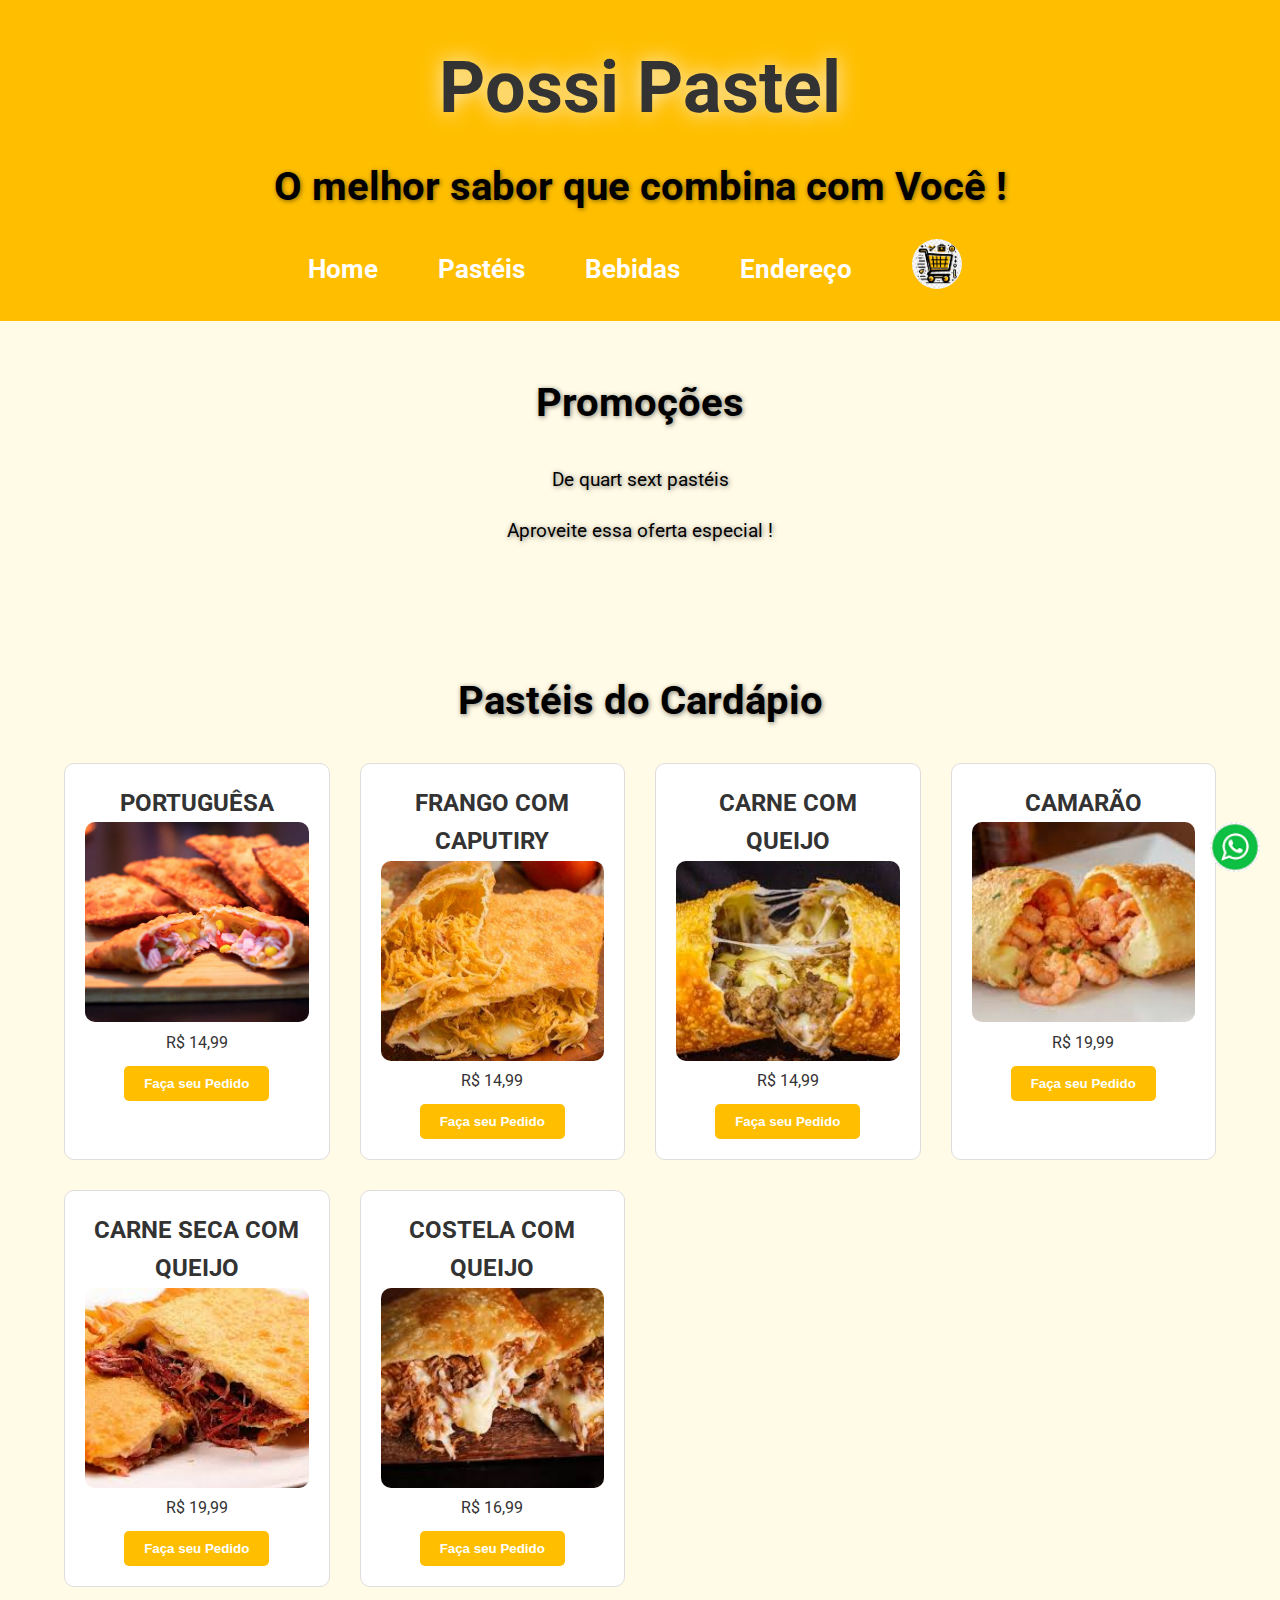
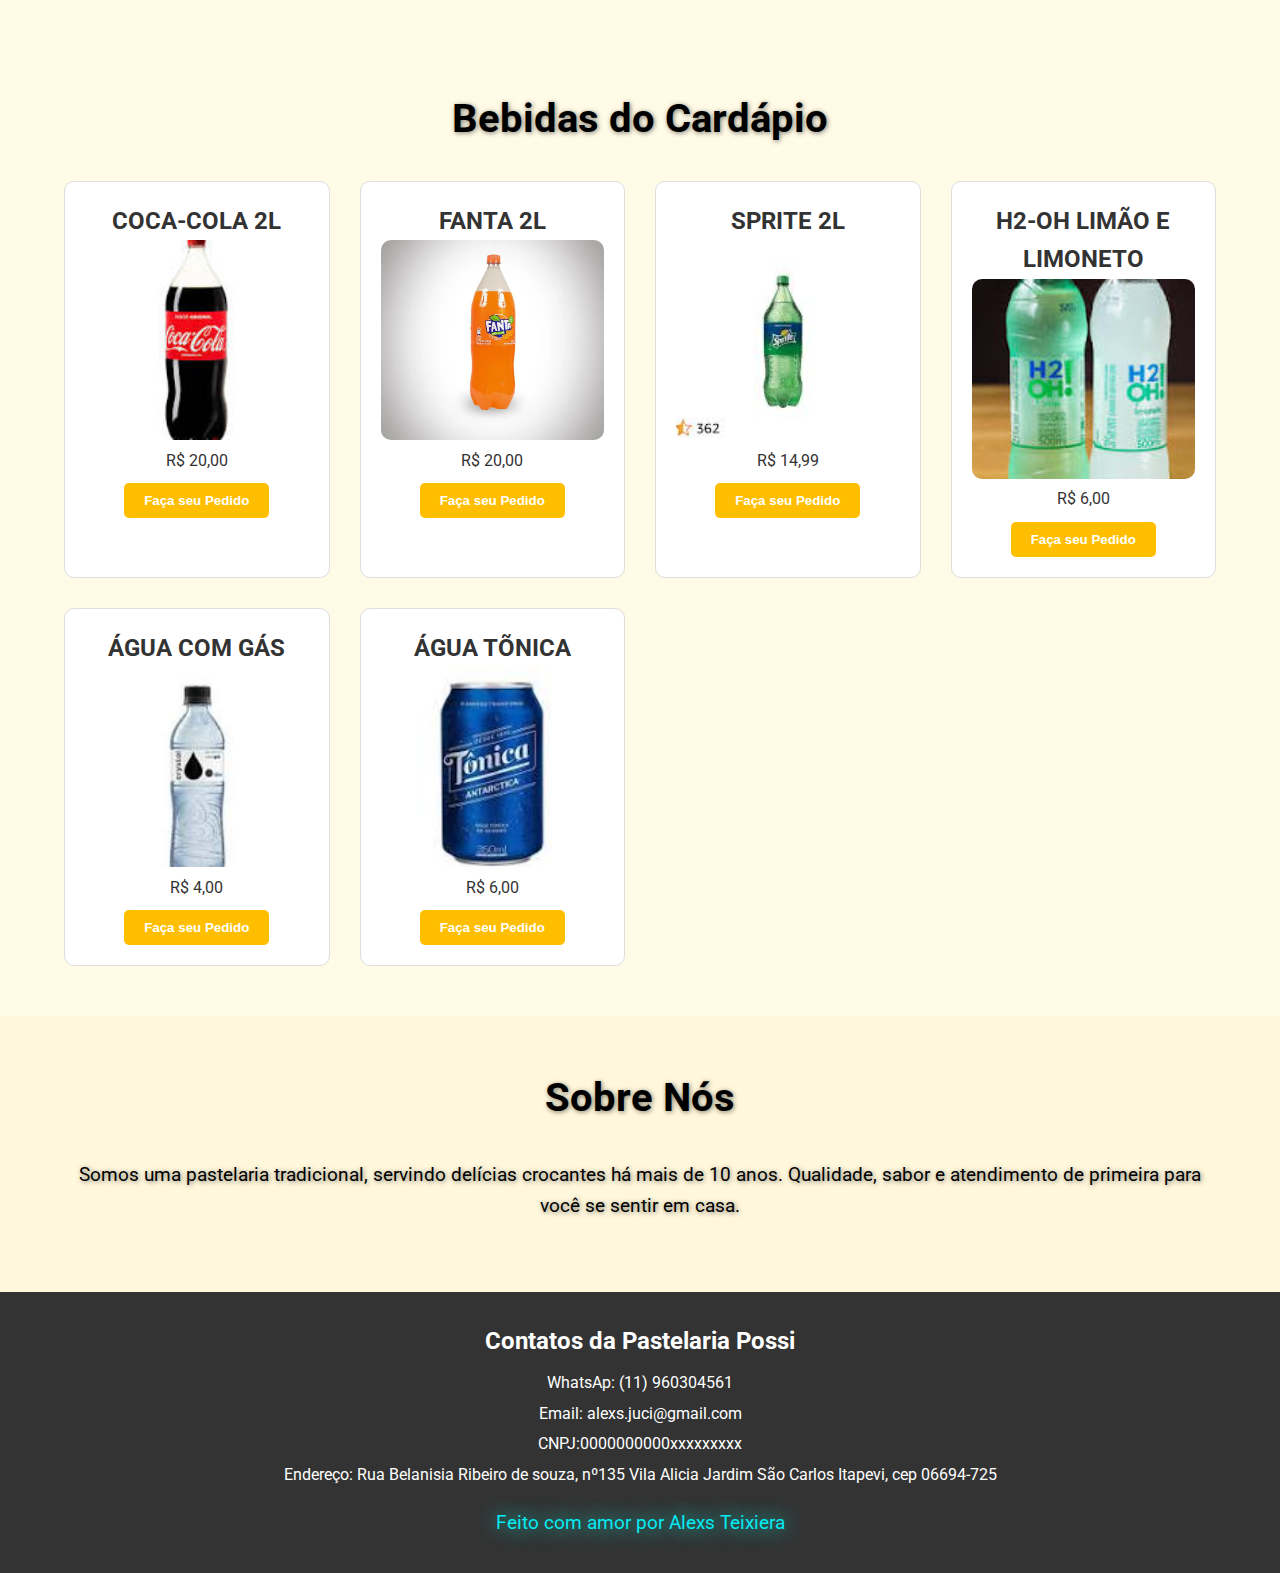
<file: index.html>
<!DOCTYPE html>
<html lang="pt-br">
<head>
    <meta charset="UTF-8">
    <meta name="viewport" content="width=device-width, initial-scale=1.0">
    <link rel="stylesheet" href="styles.css">
    <link rel="preconnect" href="https://fonts.googleapis.com">
    <link rel="preconnect" href="https://fonts.gstatic.com" crossorigin>
    <link href="https://fonts.googleapis.com/css2?family=Roboto:ital,wght@0,100..900;1,100..900&display=swap" rel="stylesheet">
    <title> Pastelaria II </title>
</head>
<body>
    <header>
        <div class="container">
            <h1 id="h1-container">Possi Pastel</h1>
            <h2 id="h2-container"> O melhor sabor que combina com Você ! </h2>
            <nav>
                <ul>
                    <li><a href="#header">Home</a></li>
                    <li><a href="#pasteis" target="_blank">Pastéis</a></li>
                    <li><a href="#bebidas">Bebidas</a></li>
                    <li><a href="#endereco">Endereço</a></li>
                    <li><img id="icone-carrinho" src="[data-uri]" alt="icone-carrinho"></li>
                </ul>
            </nav>
        </div>
    </header>

    <main>
      <section class="section-1" id="section-grid1">
        <div class="container">
           <h2 class="h2-section1">Promoções</h2>
           <p class="p1"> De quart sext pastéis </p>
           <p class="p1"> Aproveite essa oferta especial ! </p>
           <br>
           <br>
           <br>
           <br>
           <h2 id="pasteis" class="h2-cardapio"> Pastéis do Cardápio</h2>

           <div class="grid">
             <div class="item">
                <h2 class="h2-sub-grid">PORTUGUÊSA</h2>
                <img class="img-pastel" id="img-pastel2" src="./assets/portuguêsa.jpg" alt="portuguêsa">
                <p class="p-precos">R$ 14,99</p>
                <a id="link-whatsaap" href="https://wa.me/11947580658?text=Olá ! eu gostaria de pedir um Pastel de portuguêsa" target="_blank"> <!-- _blank serve para abrir outra aba no  site ao clicar-->
                <button class="botao-grid">Faça seu Pedido</button></a>
             </div>
             <div class="item">
                <h2 class="h2-sub-grid"> FRANGO COM CAPUTIRY </h2>
                <img class="img-pastel" id="img-pastel2" src="./assets/pastel-4 - Editado.jpg" alt="frango|catupiry">
                <p class="p-precos">R$ 14,99</p>
                <a id="link-whatsaap" href="https://wa.me/11947580658?text=Olá ! eu gostaria de pedir um Pastel de Frango com catupiry" target="_blank"> <!-- _blank serve para abrir outra aba no  site ao clicar-->
                <button class="botao-grid">Faça seu Pedido</button></a>
             </div>
             <div class="item">
                <h2 class="h2-sub-grid">CARNE COM QUEIJO</h2>
                <img class="img-pastel" id="img-pastel2" src="./assets/images (2).jpg" alt="carne|queijo">
                <p class="p-precos">R$ 14,99</p>
                <a id="link-whatsaap" href="https://wa.me/11947580658?text=Olá ! eu gostaria de pedir um Pastel de carne com queijo " target="_blank">  <!-- _blank serve para abrir outra aba no  site ao clicar-->
                <button class="botao-grid">Faça seu Pedido</button></a>
             </div>
             <div class="item">
                <h2 class="h2-sub-grid">CAMARÃO</h2>
                <img class="img-pastel" id="img-pastel2" src="./assets/CAMARÃO.jpg" alt="camarão">
                <p class="p-precos"> R$ 19,99</p>
                <a id="link-whatsaap" href="https://wa.me/11947580658?text=Olá ! eu gostaria de pedir um Pastel de Camarão" target="_blank"> <!-- _blank serve para abrir outra aba no  site ao clicar-->
                <button class="botao-grid">Faça seu Pedido</button></a>
             </div>
             <div class="item">
                <h2 class="h2-sub-grid">CARNE SECA COM QUEIJO</h2>
                <img class="img-pastel" id="img-pastel2" src="./assets/carne seca.jpg" alt="carne seca">
                <p class="p-precos">R$ 19,99</p>
                <a id="link-whatsaap" href="https://wa.me/11947580658?text=Olá ! eu gostaria de pedir um Pastel de Carne Seca com catupiry" target="_blank"> <!-- _blank serve para abrir outra aba no  site ao clicar-->
                <button class="botao-grid">Faça seu Pedido</button></a>
             </div>
             <div class="item">
                <h2 class="h2-sub-grid">COSTELA COM QUEIJO</h2>
                <img class="img-pastel" id="img-pastel2" src="./assets/costela.jpg" alt="costela|queijo">
                <p class="p-precos">R$ 16,99</p>
                <a id="link-whatsaap" href="https://wa.me/11947580658?text=Olá ! eu gostaria de pedir um Pastel de Costela com queijo" target="_blank"><!-- _blank serve para abrir outra aba no  site ao clicar-->
                <button class="botao-grid">Faça seu Pedido</button></a>
             </div>
           </div>
        </div>
        </section>

        <section class="section-2" id="section-grid2">
          <div class="container">
          <h2 id="bebidas" class="h2-cardapio"> Bebidas do Cardápio</h2>
            <div class="gride">
                <div class="item">
                  <h2 class="h2-sub-grid">COCA-COLA 2L</h2>
                  <img class="img-bebidas" id="img-bebidas1" src="./assets/coca-cola 2l.jpg" alt="coca-cola">
                  <p class="p-precos">R$ 20,00</p>
                  <a id="link-whatsaap" href="https://wa.me/11947580658?text=Olá ! eu gostaria de pedir uma Coca-Cola 2L" target="_blank"> <!-- _blank serve para abrir outra aba no  site ao clicar-->
                  <button class="botao-grid">Faça seu Pedido</button></a>
                </div>
                <div class="item">
                  <h2 class="h2-sub-grid">FANTA 2L</h2>
                  <img class="img-bebidas" id="img-bebidas1" src="./assets/fanta_laranja_2_litros_229_1_20190910134010.webp" alt="Fanta 2l">
                  <p class="p-precos">R$ 20,00</p>
                  <a id="link-whatsaap" href="https://wa.me/11947580658?text=Olá ! eu gostaria de pedir uma Fanta 2L" target="_blank"> <!-- _blank serve para abrir outra aba no  site ao clicar-->
                  <button class="botao-grid">Faça seu Pedido</button></a>
                </div>
                <div class="item">
                  <h2 class="h2-sub-grid">SPRITE 2L</h2>
                  <img class="img-bebidas" id="img-bebidas1" src="./assets/sprite 2l.jpg" alt="sprite 2l">
                  <p class="p-precos">R$ 14,99</p>
                  <a id="link-whatsaap" href="https://wa.me/11947580658?text=Olá , eu gostaria de pedir uma Sprite 2L " target="_blank"> <!-- _blank serve para abrir outra aba no  site ao clicar-->
                  <button class="botao-grid">Faça seu Pedido</button></a>
                </div>
                <div class="item">
                  <h2 class="h2-sub-grid">H2-OH LIMÃO E LIMONETO</h2>
                  <img class="img-bebidas" id="img-bebidas1" src="./assets/h2o normal e limoneto.jpg" alt="H2-OH">
                  <p class="p-precos"> R$ 6,00 </p>
                  <a id="link-whatsaap" href="https://wa.me/11947580658?text=Olá , eu gostaria de pedir um H2-OH" target="_blank"> 
                  <button class="botao-grid">Faça seu Pedido</button></a>
                </div>
                <div class="item">
                  <h2 class="h2-sub-grid">ÁGUA COM GÁS</h2>
                  <img class="img-bebidas" id="img-bebidas1" src="./assets/agua cristal com gas.jpg" alt="agua com gas">
                  <p class="p-precos">R$ 4,00 </p>
                  <a id="link-whatsaap" href="https://wa.me/11947580658?text=Olá , eu gostaria de pedir uma Água com gás" target="_blank"> <!-- _blank serve para abrir outra aba no  site ao clicar-->
                  <button class="botao-grid">Faça seu Pedido</button></a>
                </div>
                <div class="item">
                  <h2 class="h2-sub-grid">ÁGUA TÕNICA</h2>
                  <img class="img-bebidas" id="img-bebidas1" src="./assets/agua tonica antartica.jpg" alt="Água Tônica">
                  <p class="p-precos">R$ 6,00 </p>
                  <a id="link-whatsaap" href="https://wa.me/11947580658?text=Olá , eu gostaria de pedir uma Água Tônica" target="_blank"><!-- _blank serve para abrir outra aba no  site ao clicar-->
                  <button class="botao-grid">Faça seu Pedido</button></a>
                </div>
            </div>
          </div>
        </section>
        
        <section id="sobre" class="sobre">
          <div class="container">
            <h2 id="h2-container">Sobre Nós</h2>
            <p id="p-container">Somos uma pastelaria tradicional, servindo delícias crocantes há mais de 10 anos. Qualidade, sabor e atendimento de primeira para você se sentir em casa.</p>
          </div>
        </section>
    </main>

<a class="botao-zap"href="https://wa.me/11947580658?text=Olá Eu gostaria de fazer um pedido" target="_blank">
    <img class="icone-zap" src="[data-uri]" alt="icone-whatsapp">
</a>

    <footer id="endereco" class="rodape">
        <h2 id="h2-rodape">Contatos da Pastelaria Possi</h2>
        <p class="p1-footer">WhatsAp: (11) 960304561</p>
        <p class="p1-footer"> Email: alexs.juci@gmail.com</p>
        <p class="p1-footer">CNPJ:0000000000xxxxxxxxx</p>
        <p class="p1-footer">Endereço: Rua Belanisia Ribeiro de souza, nº135 Vila Alicia Jardim São Carlos Itapevi, cep 06694-725</p>
        <p class="p1-footer" id="p2-footer">Feito com amor por Alexs Teixiera</p>
    </footer>
</body>
</html>
</file>
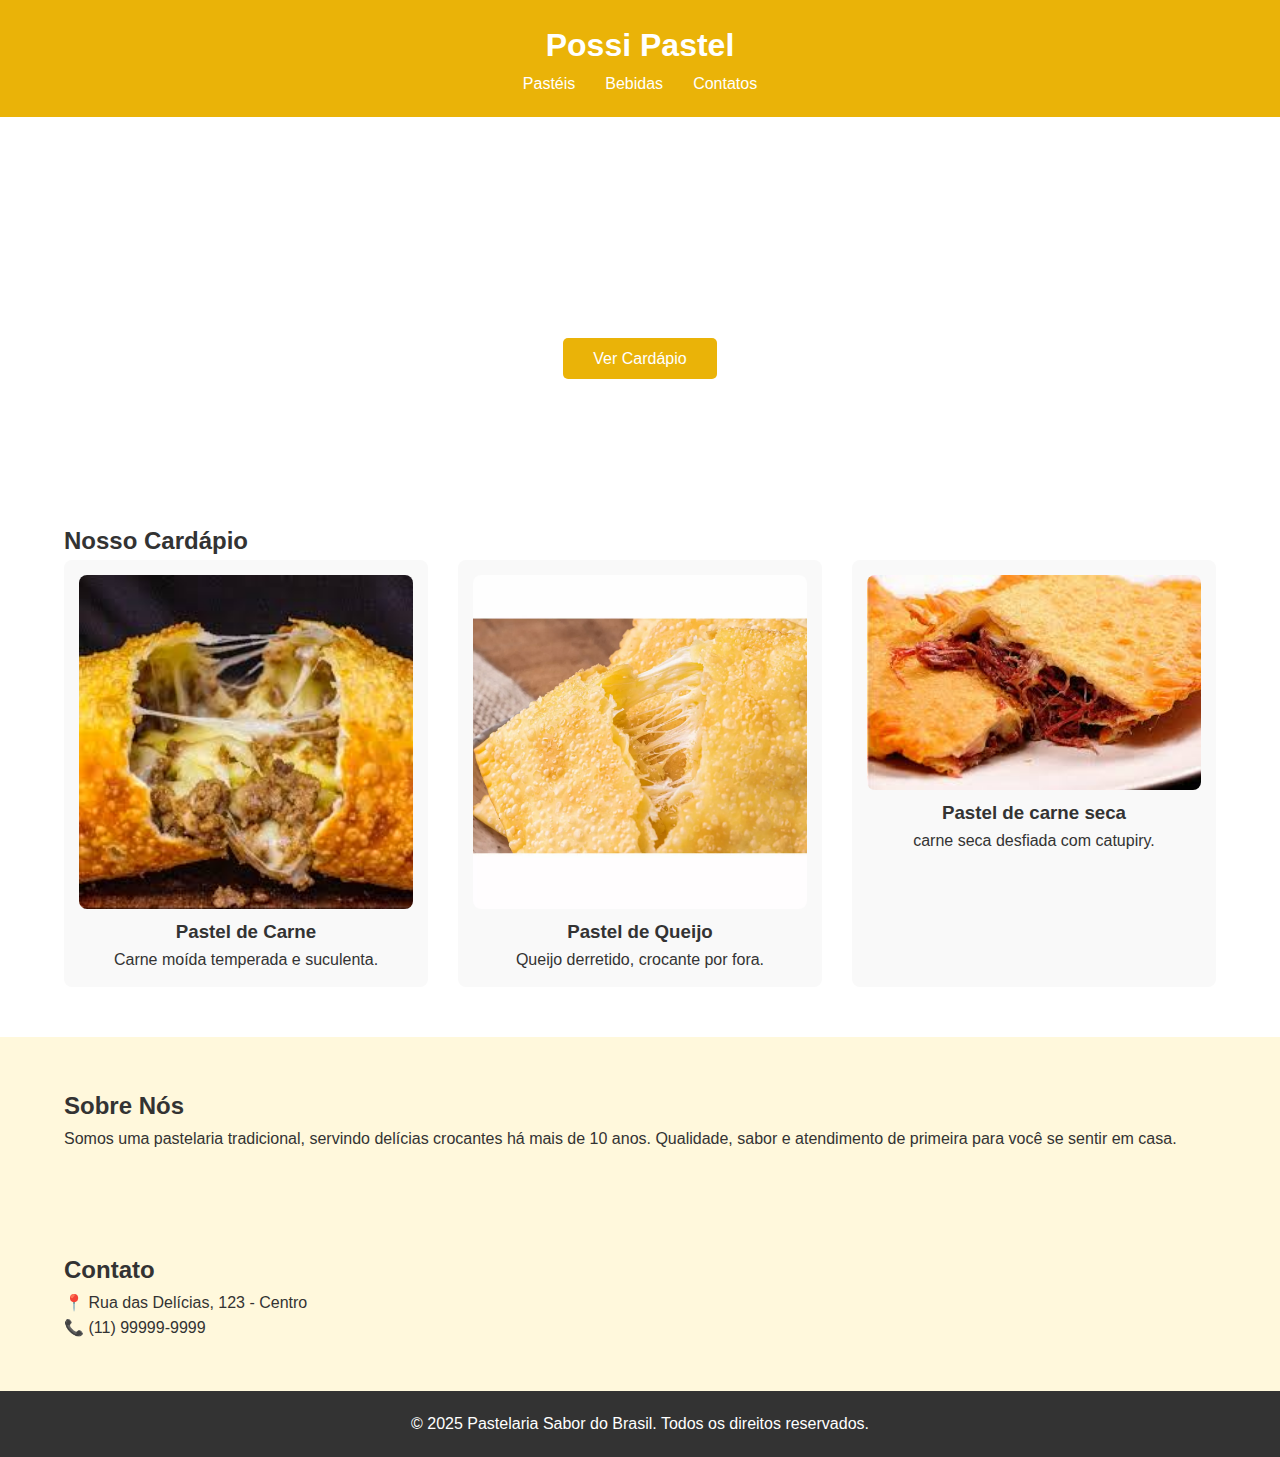
<file: index1.html>
<!DOCTYPE html>
<html lang="pt-BR">
<head>
  <meta charset="UTF-8" />
  <meta name="viewport" content="width=device-width, initial-scale=1.0"/>
  <title>Pastelaria Sabor do Brasil</title>
  <link rel="stylesheet" href="styles1.css" />
</head>
<body>
  <header>
    <div class="container">
      <h1>Possi Pastel</h1>
      <nav>
        <ul>
          <li><a href="#cardapio">Pastéis</a></li>
          <li><a href="#sobre">Bebidas</a></li>
          <li><a href="#contato">Contatos</a></li>
        </ul>
      </nav>
    </div>
  </header>

  <main>
    <section class="hero">
      <div class="container">
        <h2>Os pastéis mais saborosos da cidade!</h2>
        <p>Experimente nossa variedade de sabores com qualidade e tradição.</p>
        <a href="#cardapio" class="btn">Ver Cardápio</a>
      </div>
    </section>

    <section id="cardapio" class="cardapio">
      <div class="container">
        <h2>Nosso Cardápio</h2>
        <div class="grid">
          <div class="item">
            <img src="./assets/images (2).jpg" alt="Pastel de Carne">
            <h3>Pastel de Carne</h3>
            <p>Carne moída temperada e suculenta.</p>
          </div>
          <div class="item">
            <img src="./assets/images (2).webp" alt="Pastel de Queijo">
            <h3>Pastel de Queijo</h3>
            <p>Queijo derretido, crocante por fora.</p>
          </div>
          <div class="item">
            <img src="./assets/carne seca.jpg" alt="Pastel de Pizza">
            <h3>Pastel de carne seca</h3>
            <p>carne seca desfiada com catupiry.</p>
          </div>
        </div>
      </div>
    </section>

    <section id="sobre" class="sobre">
      <div class="container">
        <h2>Sobre Nós</h2>
        <p>Somos uma pastelaria tradicional, servindo delícias crocantes há mais de 10 anos. Qualidade, sabor e atendimento de primeira para você se sentir em casa.</p>
      </div>
    </section>

    <section id="contato" class="contato">
      <div class="container">
        <h2>Contato</h2>
        <p>📍 Rua das Delícias, 123 - Centro<br>📞 (11) 99999-9999</p>
      </div>
    </section>
  </main>

  <footer>
    <div class="container">
      <p>&copy; 2025 Pastelaria Sabor do Brasil. Todos os direitos reservados.</p>
    </div>
  </footer>
</body>
</html>
</file>
<file: styles.css>
/* Reset básico */
* {
  margin: 0;
  padding: 0;
  box-sizing: border-box;
}

body {
  font-family: 'Roboto', sans-serif;
  background-color: #fffbe7;
  color: #333;
  line-height: 1.6;
}

header {
  background: #ffbf00;
  padding: 20px 0;
  text-align: center;
}

.container {
  width: 90%;
  max-width: 1200px;
  margin: auto;
}

#icone-carrinho{
  width: 50px;
  height: 50px;
  transition: transform 0.3s ease;
  animation: pulse 2s infinite;
}

@keyframes pulse {
  0%, 100% { transform: scale(1); }
  50% { transform: scale(1.1); }
}


header h1 {
  font-size: 4.5rem;
  margin: 10px 0;
  text-shadow: 0 0 20px rgba(253, 249, 249, 0.89);
}

header h2 {
  font-size: 2.2rem;
}

nav ul {
  list-style: none;
  display: flex;
  justify-content: center;
  flex-wrap: wrap;
  gap: 60px;
  margin-top: 10px;
  font-size: 1.6rem;
}
nav ul:hover {
  transform: scale(1.05);
}

nav ul li a {
  text-decoration: none;
  color: #fff;
  font-weight: bold;
  transition: color 0.3s ease;
}



nav ul li a:hover {
    color: #000;
    text-shadow: 1px 1px 5px rgba(0, 0, 0, 0.5);
}



nav ul li img {
  width: 50px;
  height: 50px;
  margin-right: 10px;
  border-radius: 100%;
  margin-top: -10px;
} 

/* Promoções */
.section-1, .section-2 {
  padding: 50px 0;
}

.h2-section1, .h2-cardapio {
  text-align: center;
  margin-bottom: 30px;
  font-size: 2.5rem;
  transition: transform 0.3s ease;
  color: black;
  text-shadow: 1px 1px 5px rgba(0, 0, 0, 0.5);
}

.h2-section1:hover, .h2-cardapio:hover {
  transform: scale(1.05);
}

.p1{
  text-align: center;
  font-size: 1.2rem;
  margin-bottom: 20px;
  color: black;
  text-shadow: 1px 1px 5px rgba(0, 0, 0, 0.5);

}

.grid, .gride {
  display: grid;
  grid-template-columns: repeat(auto-fit, minmax(250px, 1fr));
  gap: 30px;
}

.item {
  background: #fff;
  border: 1px solid #ddd;
  padding: 20px;
  border-radius: 10px;
  text-align: center;
}

.img-pastel, .img-bebidas {
  width: 100%;
  border-radius: 10px;
  height: 200px;
  object-fit: cover;
}

.botao-grid {
  background: #ffbf00;
  border: none;
  color: #fff;
  padding: 10px 20px;
  margin-top: 10px;
  cursor: pointer;
  border-radius: 5px;
  font-weight: bold;
}

.botao-grid:hover {
  background: #e0a800;
}

.sobre {
  background: #fff8dc;
  padding: 50px 0;
  text-align: center;
}

#h2-container{
  font-size: 2.5rem;
  margin-bottom: 30px;
  color: black;
  text-shadow: 1px 1px 5px rgba(0, 0, 0, 0.5);
}

#h2-container:hover {
  transform: scale(1.05);
}

#p-container{
  font-size: 1.2rem;
  margin-bottom: 20px;
  color: black;
  text-shadow: 1px 1px 5px rgba(0, 0, 0, 0.5);
}

.botao-zap {
  position: fixed;
  bottom: 20px;
  right: 20px; 
}

.botao-zap:hover {
  animation: bounce 0.5s;
}

@keyframes bounce {
  0%, 100% { transform: translateY(0); }
  50% { transform: translateY(-10px); }
}



.icone-zap {
  width: 50px;
  height: 50px;
  border-radius: 100%;
}

footer {
  background: #333;
  color: #fff;
  text-align: center;
  padding: 30px 20px;
}

footer h2 {
  margin-bottom: 10px;
}

footer p {
  margin: 5px 0;
}

#p2-footer {
  font-size: 1.2rem;
  color: #06eaf1;
  margin-top: 20px;
  text-shadow: 0px 0px 20px rgba(0, 255, 234, 0.952);
} 

/* Responsivo para telas pequenas */
 @media (max-width: 768px) {
  header h1 {
    font-size: 2rem;
  }

  nav ul {
    flex-direction: column;
    gap: 10px;
  }

  .grid, .gride {
    grid-template-columns: 1fr;
  }

  .icone-zap {
    width: 45px;
    height: 45px;
  }
}
</file>
<file: styles1.css>
/* Reset básico */
* {
  margin: 0;
  padding: 0;
  box-sizing: border-box;
}

body {
  font-family: Arial, sans-serif;
  line-height: 1.6;
  color: #333;
}

.container {
  width: 90%;
  max-width: 1200px;
  margin: auto;
}

header {
  background: #eab308; /* cor pastel amarela */
  padding: 20px 0;
}

header h1 {
  text-align: center;
  color: #fff;
}

nav ul {
  display: flex;
  justify-content: center;
  list-style: none;
  flex-wrap: wrap;
}

nav a {
  color: #fff;
  text-decoration: none;
  margin: 0 15px;
}

.hero {
  background: url('https://source.unsplash.com/1200x500/?pastel,food') center/cover no-repeat;
  color: #fff;
  padding: 100px 0;
  text-align: center;
}

.hero h2 {
  font-size: 2.5rem;
}

.hero p {
  margin: 20px 0;
}

.btn {
  background: #eab308;
  color: #fff;
  padding: 12px 30px;
  text-decoration: none;
  border-radius: 5px;
}

.cardapio {
  padding: 50px 0;
}

.cardapio .grid {
  display: grid;
  grid-template-columns: repeat(auto-fit, minmax(250px, 1fr));
  gap: 30px;
}

.cardapio .item {
  background: #f9f9f9;
  padding: 15px;
  border-radius: 8px;
  text-align: center;
}

.cardapio img {
  width: 100%;
  border-radius: 8px;
}

.sobre, .contato {
  padding: 50px 0;
  background: #fff8dc;
}

footer {
  background: #333;
  color: #fff;
  text-align: center;
  padding: 20px 0;
}

/* Responsivo */
@media (max-width: 768px) {
  nav ul {
    flex-direction: column;
    align-items: center;
  }

  .hero h2 {
    font-size: 2rem;
  }
}
</file>
